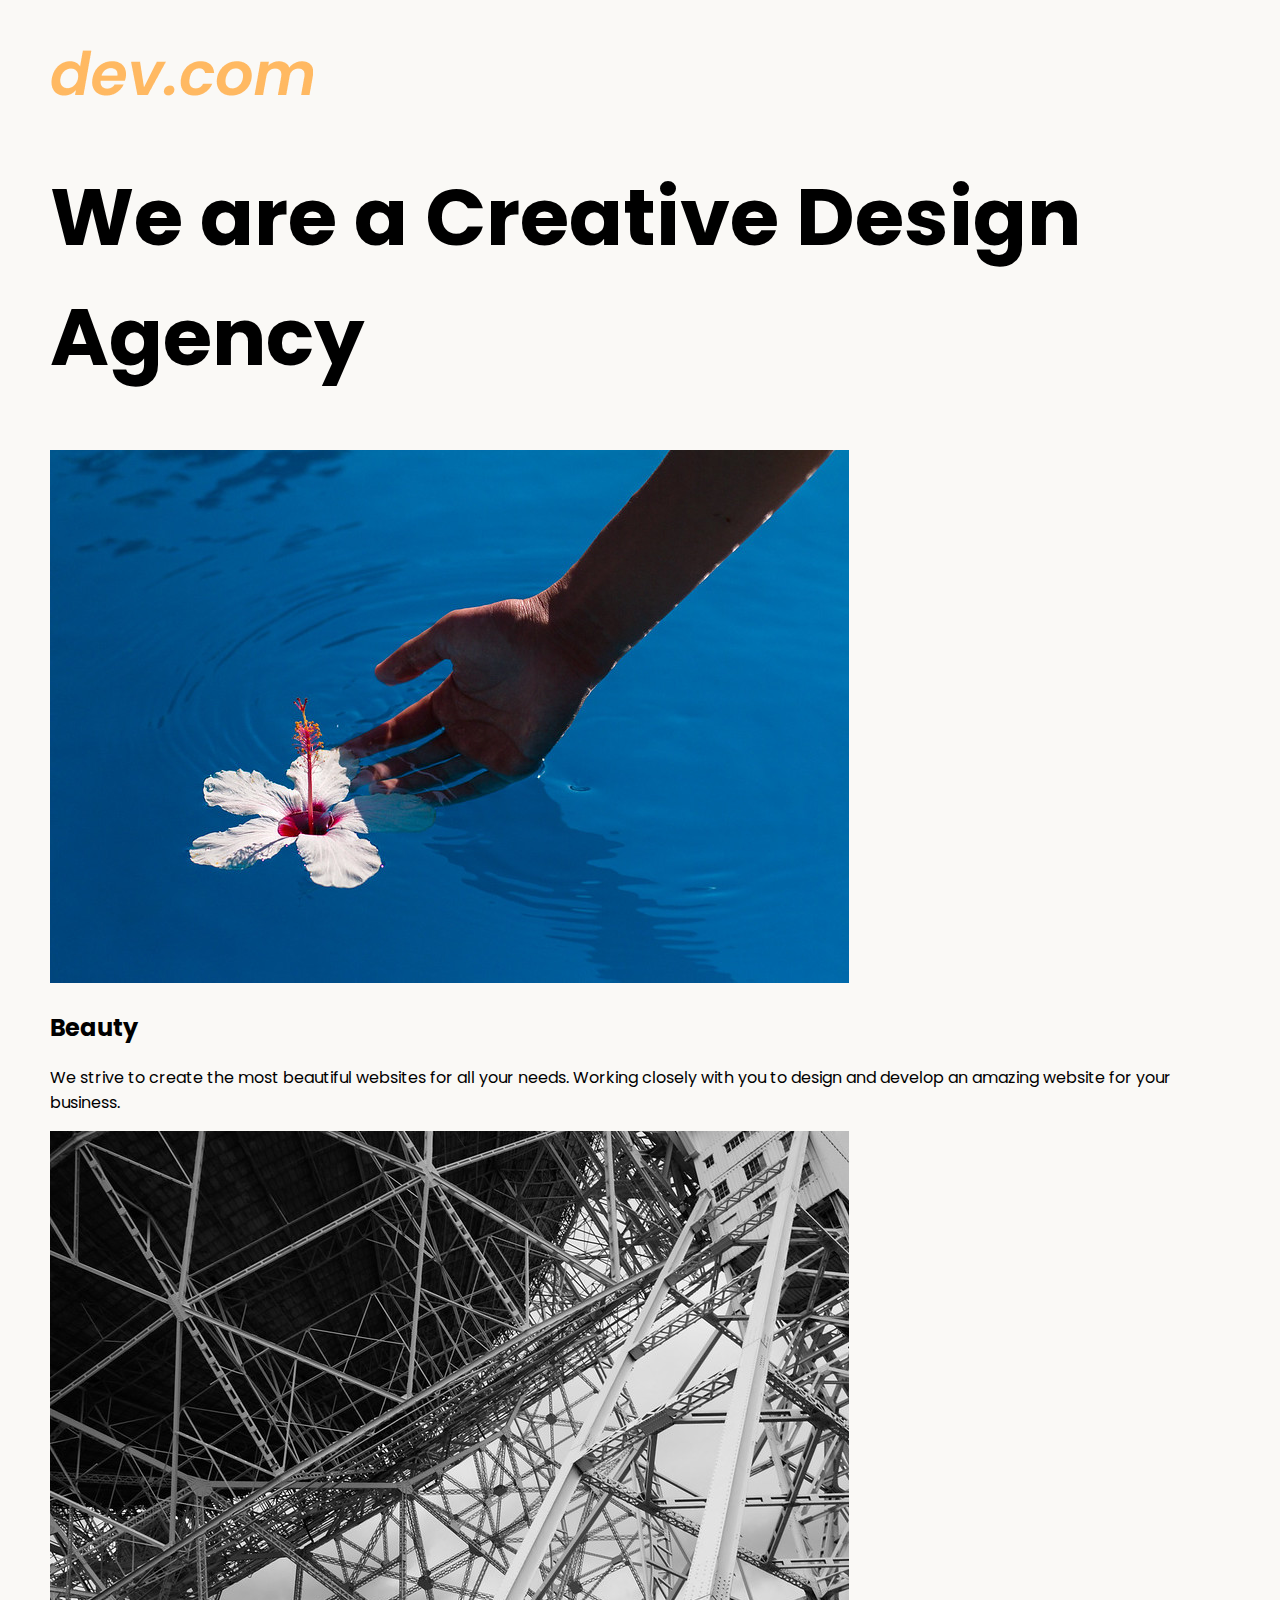
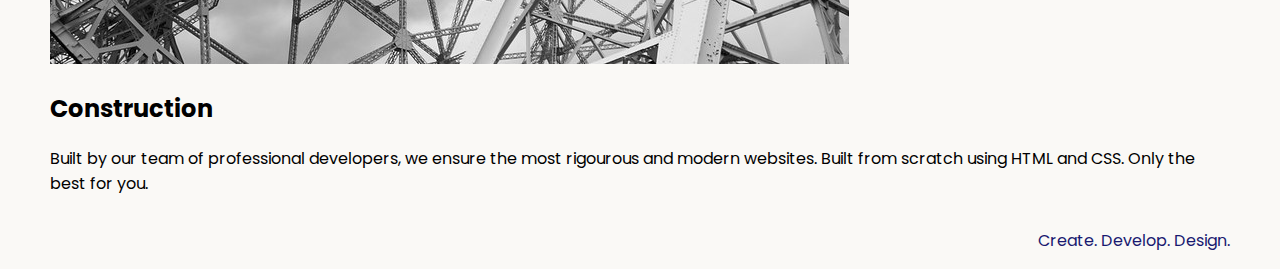
<file: CSS/8.4 Web Design Agency Project/index.html>
<!DOCTYPE html>
<html lang="en">

<head>
  <meta charset="UTF-8">
  <meta name="viewport" content="width=device-width, initial-scale=1.0">
  <title>Agency</title>
  <link rel="stylesheet" href="./style.css">
  <link rel="preconnect" href="https://fonts.googleapis.com">
  <link rel="preconnect" href="https://fonts.gstatic.com" crossorigin>
  <link href="https://fonts.googleapis.com/css2?family=Poppins:wght@400;700&display=swap" rel="stylesheet">
</head>

<body>
  <div class="main">
    <img class="logo" src="./assets/images/logo.png" alt="logo">
    <h1>We are a Creative Design Agency</h1>
    <div class="left card"><img class="tile-image" src="./assets/images/beautiful.jpg" alt="hand and flower in water">
      <h2 class="card-title">Beauty</h2>
      <p class="card-text">We strive to create the most beautiful websites for all your needs. Working closely with you
        to
        design and
        develop an amazing website for your business.</p>
    </div>

    <div class="right card"><img class="tile-image" src="./assets/images/construction.jpg" alt="metal structure">
      <h2 class="card-title">Construction</h2>
      <p>Built by our team of professional developers, we ensure the most rigourous and modern websites. Built from
        scratch using HTML and CSS. Only the best for you.</p>
    </div>

  </div>
  <footer>
    <p>Create. Develop. Design.</p>
  </footer>
</body>

</html>
</file>
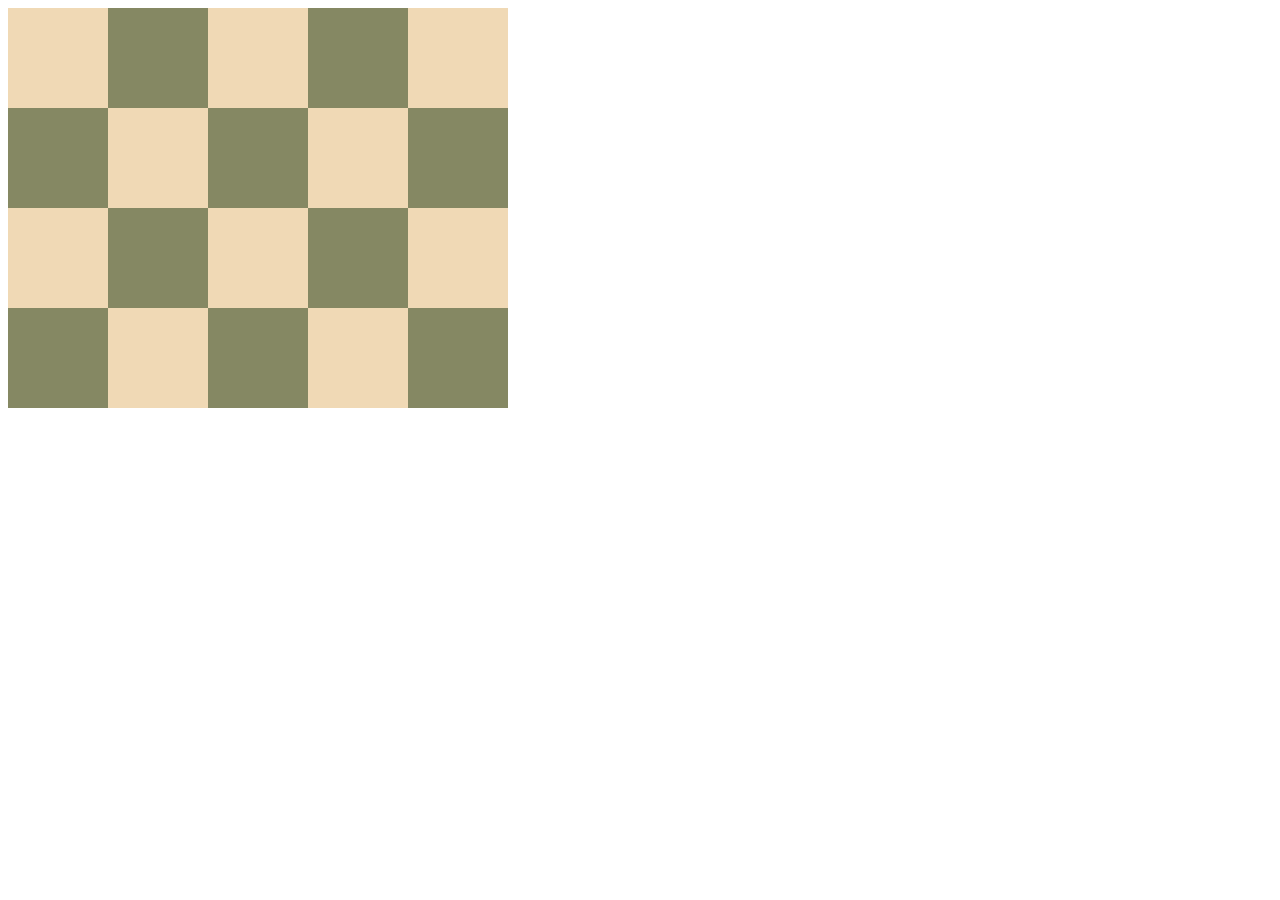
<file: CSS/Grid/index.html>
<!DOCTYPE html>
<html lang="en">

<head>
    <meta charset="UTF-8">
    <meta name="viewport" content="width=device-width, initial-scale=1.0">
    <title>Chessboard</title>
    <link rel="stylesheet" href="style.css">
</head>

<body>
    <div class="container">
        <div class="white"></div>
        <div class="black"></div>
        <div class="white"></div>
        <div class="black"></div>
        <div class="white"></div>
        <div class="black"></div>
        <div class="white"></div>
        <div class="black"></div>
        <div class="white"></div>
        <div class="black"></div>
        <div class="white"></div>
        <div class="black"></div>
        <div class="white"></div>
        <div class="black"></div>
        <div class="white"></div>
        <div class="black"></div>
        <div class="white"></div>
        <div class="black"></div>
        <div class="white"></div>
        <div class="black"></div>
    </div>
</body>

</html>
</file>
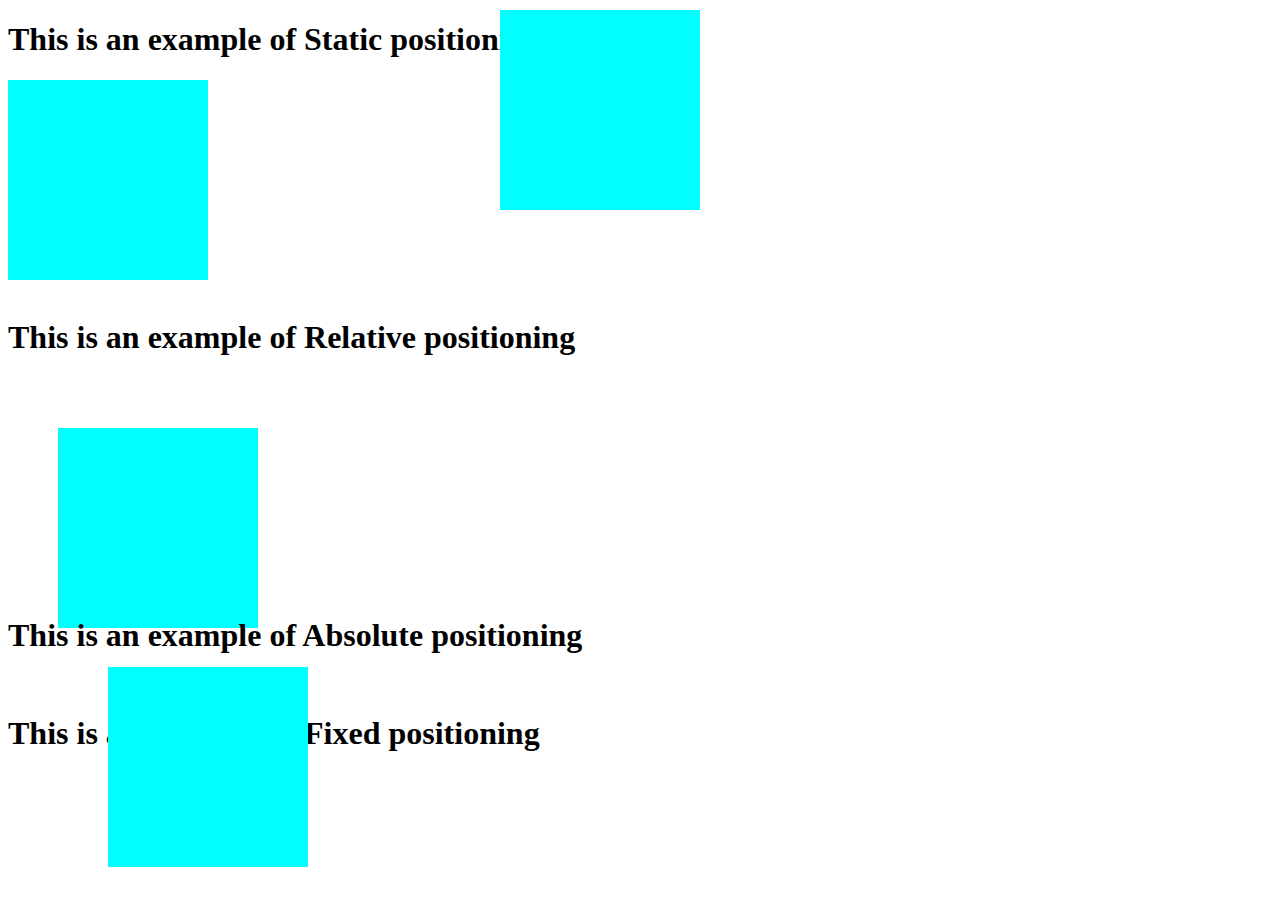
<file: CSS/Position/index.html>
<!DOCTYPE html>
<html lang="en">
<head>
    <meta charset="UTF-8">
    <meta name="viewport" content="width=device-width, initial-scale=1.0">
    <title>CSS-Position</title>
    <link rel="stylesheet" href="style.css">
</head>
<body>
    <div>
        <h1>This is an example of Static positioning</h1>
        <div class="box"></div>
    </div>
    <br>
    <div>
        <h1>This is an example of Relative positioning</h1>
        <div class="relative box"></div>
    </div>
    <br>
    <div class="ancestor">
        <h1>This is an example of Absolute positioning</h1>
        <div class="absolute box">
        </div>
    </div>
    <br>
    <div>
        <h1>This is an example of Fixed positioning</h1>
        <div class="fixed box"></div>
    </div>
</body>
</html>
</file>
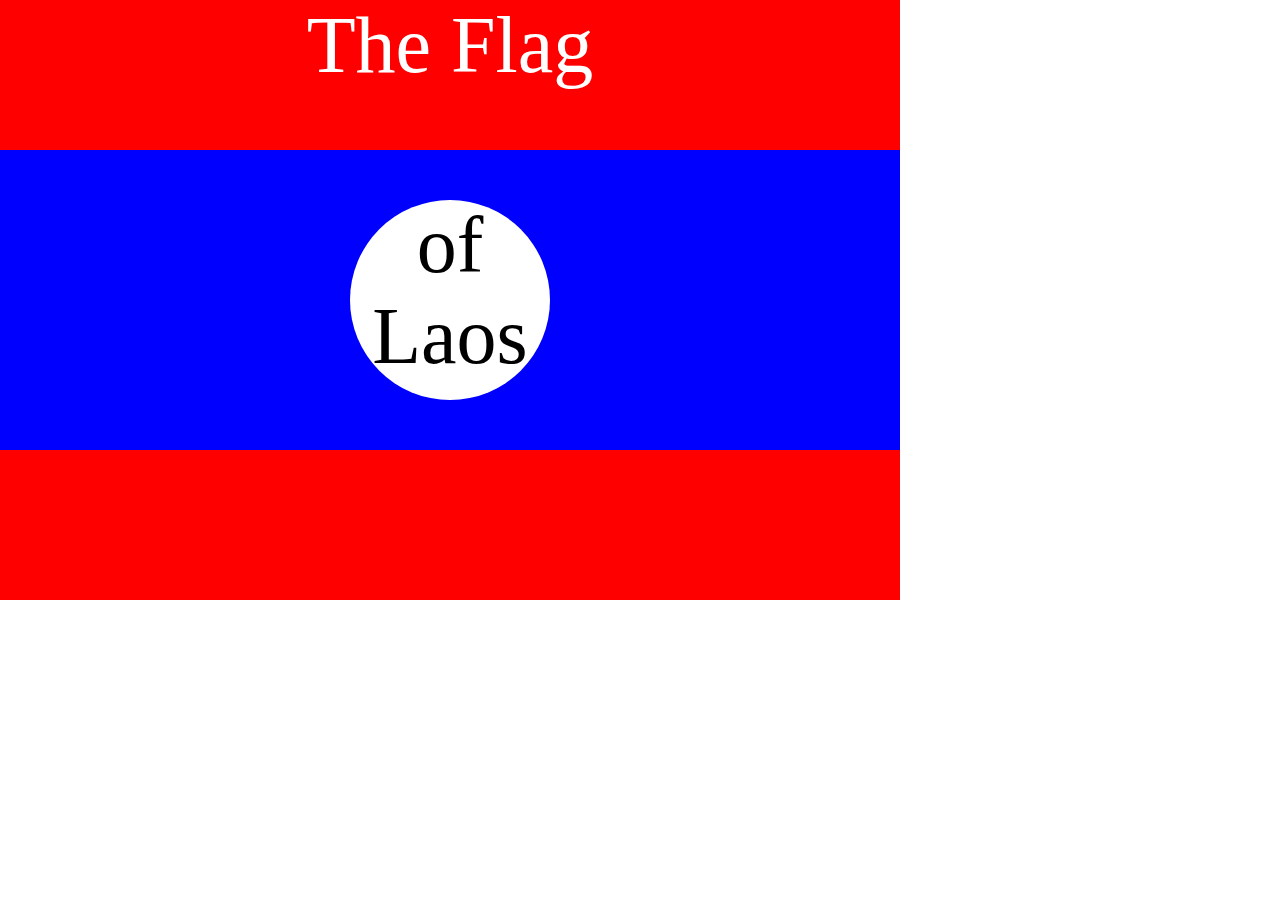
<file: CSS/Position/project/index.html>
<!DOCTYPE html>
<html lang="en">
<head>
    <meta charset="UTF-8">
    <meta name="viewport" content="width=device-width, initial-scale=1.0">
    <title>Flag Project</title>
    <link rel="stylesheet" href="style.css">
</head>
<body>
    <div class="flag">
        <p>The Flag</p>
        <div>
            <div>
                <p>of Laos</p>
            </div> 
        </div>
    </div>
</body>
</html>
</file>
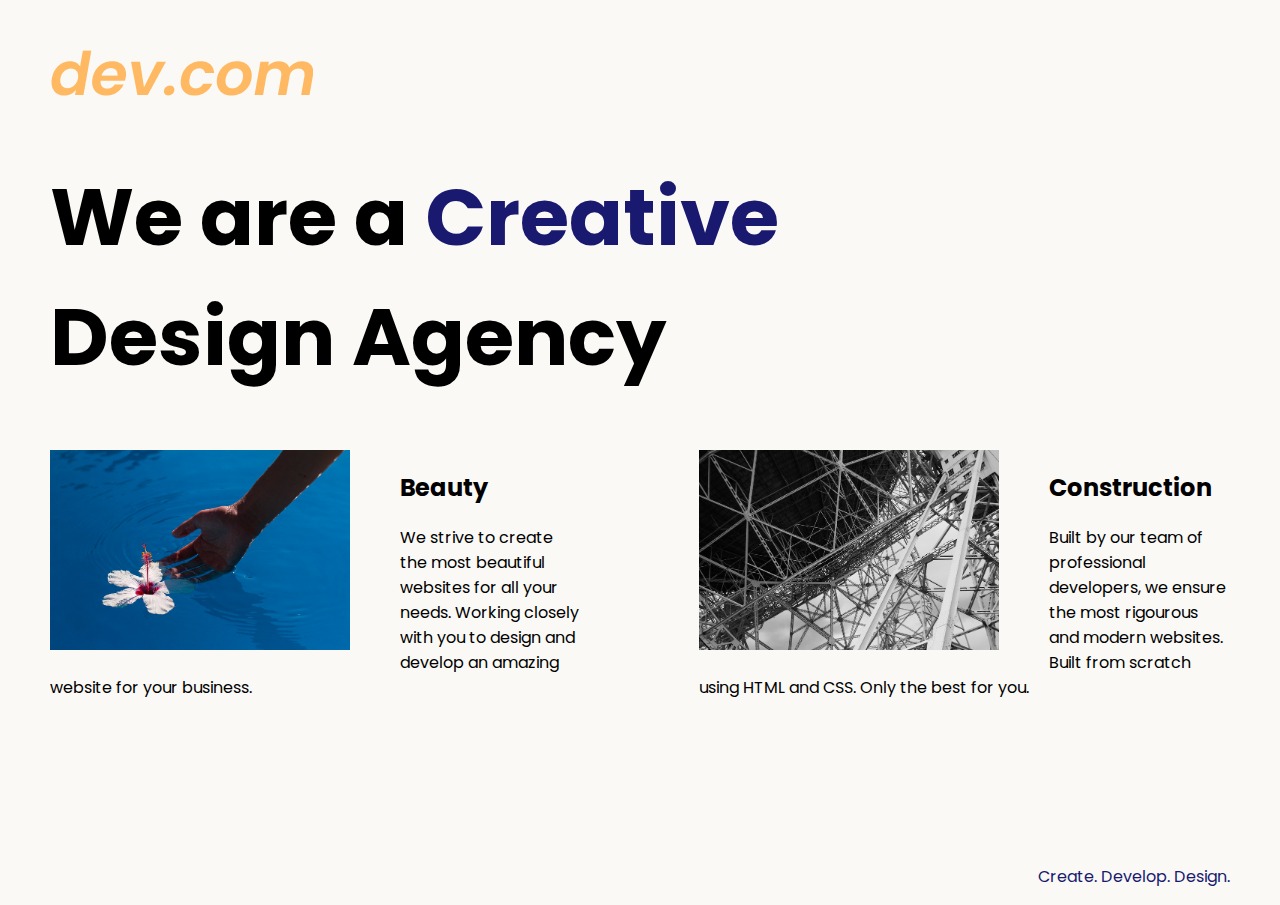
<file: CSS/8.4 Web Design Agency Project/solution.html>
<!DOCTYPE html>
<html lang="en">

<head>
  <meta charset="UTF-8">
  <meta name="viewport" content="width=device-width, initial-scale=1.0">
  <title>Agency</title>
  <link rel="stylesheet" href="./solution.css">
  <link rel="preconnect" href="https://fonts.googleapis.com">
  <link rel="preconnect" href="https://fonts.gstatic.com" crossorigin>
  <link href="https://fonts.googleapis.com/css2?family=Poppins:wght@400;700&display=swap" rel="stylesheet">
</head>

<body>
  <div class="main">
    <img class="logo" src="./assets/images/logo.png" alt="logo">
    <h1>We are a <span class="creative">Creative</span> <br />Design Agency</h1>
    <div class="left card"><img class="tile-image" src="./assets/images/beautiful.jpg" alt="hand and flower in water">
      <h2 class="card-title">Beauty</h2>
      <p class="card-text">We strive to create the most beautiful websites for all your needs. Working closely with you
        to
        design and
        develop an amazing website for your business.</p>
    </div>

    <div class="right card"><img class="tile-image" src="./assets/images/construction.jpg" alt="metal structure">
      <h2 class="card-title">Construction</h2>
      <p>Built by our team of professional developers, we ensure the most rigourous and modern websites. Built from
        scratch using HTML and CSS. Only the best for you.</p>
    </div>

  </div>
  <footer>
    <p>Create. Develop. Design.</p>
  </footer>
</body>

</html>
</file>
<file: CSS/8.4 Web Design Agency Project/style.css>
body {
  font-family: "Poppins", sans-serif;
  margin: 50px 50px 0 50px;
  background-color: #faf9f6;
  display: flex;
  flex-direction: column;
  min-height: 95vh;
}
.main {
  flex: 1;
}

h1 {
  font-size: 5rem;
}

footer {
  text-align: right;
  color: midnightblue;
}
</file>
<file: CSS/Grid/style.css>
.container {
    width: 500px;
    display: grid;
    grid-template-columns: 1fr 1fr 1fr 1fr 1fr;
    grid-template-rows: 1fr 1fr 1fr 1fr 1fr;
}


.white {
    background-color: #f0d9b5;
    width: 100px;
    height: 100px;
}

.black {
    background-color: #858863;
    width: 100px;
    height: 100px;
}
</file>
<file: CSS/Position/style.css>
.box {
    background-color: aqua;
    height: 200px;
    width: 200px;
}

.relative {
    position: relative;
    left: 50px;
    top: 50px;
}

/* if do not have class ancestor: relative, absolute positioning will depend on browser */
.ancestor {
    position: relative;
}

.absolute {
    position: absolute;
    left: 100px;
    top: 50px;
}

.fixed{
    position: fixed;
    top: 10px;
    left: 500px;
}
</file>
<file: CSS/Position/project/style.css>
body {
    margin: 0;
}

.flag {
    width: 900px;
    height: 600px;
    background-color: red;
    position: relative;
}

p {
    margin: 0;
    font-size: 5rem;
    text-align: center;
    color: white;
}

.flag > div {
    background-color: blue;
    height: 300px;
    width: 900px;
    position: absolute;
    top: 150px;
}

.flag > div > div {
    background-color: white;
    height: 200px;
    width: 200px;
    border-radius: 50%;
    position: relative;
    top: 50px;
    left: 350px;
}

.flag > div > div > p{
    color: black;
}
</file>
<file: CSS/8.4 Web Design Agency Project/solution.css>
body {
  font-family: "Poppins", sans-serif;
  margin: 50px 50px 0 50px;
  background-color: #faf9f6;
  display: flex;
  flex-direction: column;
  min-height: 95vh;
}
.main {
  flex: 1;
}

h1 {
  font-size: 5rem;
}

footer {
  text-align: right;
  color: midnightblue;
}

.tile-image {
  height: 200px;
  float: left;
  margin-right: 50px;
}

.card {
  width: 45%;
}

.left {
  float: left;
}

.right {
  float: right;
}

.creative {
  color: midnightblue;
}

@media (max-width: 680px) {
  .logo {
    width: 100px;
  }

  h1 {
    font-size: 3.5rem;
    text-align: center;
  }

  .card {
    width: 100%;
    display: block;
    margin-bottom: 30px;
    text-align: justify;
  }

  .card img {
    margin-bottom: 10px;
    width: 100%;
    display: inline;
    object-fit: cover;
  }
}
</file>
